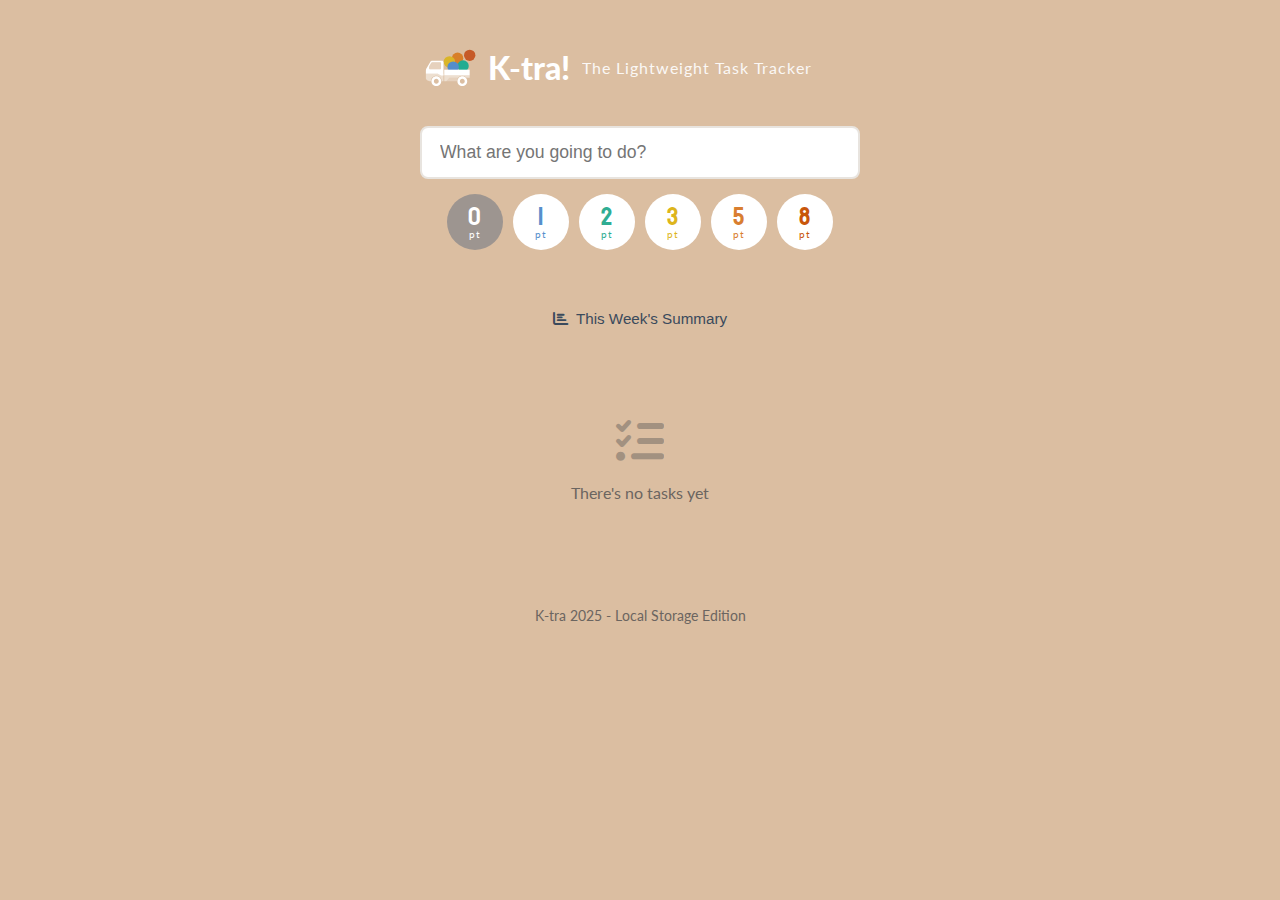
<file: index.html>
<!DOCTYPE html>
<html lang="ja">
<head>
    <meta charset="UTF-8">
    <meta name="viewport" content="width=device-width, initial-scale=1.0">
    <title>K-tra - The Lightweight Task Tracker</title>

    <!-- キャッシュ制御 -->
    <meta http-equiv="Cache-Control" content="no-cache, no-store, must-revalidate">
    <meta http-equiv="Pragma" content="no-cache">
    <meta http-equiv="Expires" content="0">
    <!-- SEO & Social -->
    <meta name="description" content="楽しいストーリーポイント管理でタスクをゲーム化">
    <meta property="og:title" content="Ktra - タスク管理アプリ">
    <meta property="og:description" content="楽しいストーリーポイント管理でタスクをゲーム化">
    <meta property="og:type" content="website">

    <!-- Google Fonts - Lato & Staatliches -->
    <link rel="preconnect" href="https://fonts.googleapis.com">
    <link rel="preconnect" href="https://fonts.gstatic.com" crossorigin>
    <link href="https://fonts.googleapis.com/css2?family=Lato:wght@300;400;700;900&family=Staatliches&display=swap" rel="stylesheet">

    <link rel="stylesheet" href="styles.css?v=2025.09.15.1218">
    <link rel="stylesheet" href="https://cdnjs.cloudflare.com/ajax/libs/font-awesome/6.5.1/css/all.min.css">
</head>
<body>
    <div class="container">
        <header>
            <div class="header-content">
                <img src="images/ktra.svg" alt="Ktra Logo" class="logo">
                <h1>K-tra!</h1>
                <p class="tagline">The Lightweight Task Tracker</p>
            </div>
        </header>

        <main>
            <!-- 新規タスク追加フォーム -->
            <section class="new-task-section">
                <form id="new-task-form" class="task-form">
                    <div class="form-group">
                        <input type="text" 
                               id="task-title" 
                               class="task-input" 
                               placeholder="What are you going to do?" 
                               required>
                    </div>
                    
                    <div class="point-selector">
                        <label class="point-label">
                            <input type="radio" name="points" value="0" checked>
                            <span class="point-badge pt-0">
                                <span class="point-number">0</span>
                                <span class="point-unit">pt</span>
                            </span>
                        </label>
                        <label class="point-label">
                            <input type="radio" name="points" value="1">
                            <span class="point-badge pt-1">
                                <span class="point-number">1</span>
                                <span class="point-unit">pt</span>
                            </span>
                        </label>
                        <label class="point-label">
                            <input type="radio" name="points" value="2">
                            <span class="point-badge pt-2">
                                <span class="point-number">2</span>
                                <span class="point-unit">pt</span>
                            </span>
                        </label>
                        <label class="point-label">
                            <input type="radio" name="points" value="3">
                            <span class="point-badge pt-3">
                                <span class="point-number">3</span>
                                <span class="point-unit">pt</span>
                            </span>
                        </label>
                        <label class="point-label">
                            <input type="radio" name="points" value="5">
                            <span class="point-badge pt-5">
                                <span class="point-number">5</span>
                                <span class="point-unit">pt</span>
                            </span>
                        </label>
                        <label class="point-label">
                            <input type="radio" name="points" value="8">
                            <span class="point-badge pt-8">
                                <span class="point-number">8</span>
                                <span class="point-unit">pt</span>
                            </span>
                        </label>
                    </div>
                </form>
            </section>

            <!-- 週間サマリー -->
            <section class="week-summary">
                <button id="week-summary-btn" class="btn-link">
                    <i class="fas fa-chart-bar"></i>
                    This Week's Summary
                </button>
                <div id="week-summary-content" class="summary-content hidden">
                    <!-- サマリーコンテンツはJSで動的に生成 -->
                </div>
            </section>

            <!-- タスクリスト -->
            <section class="tasks-section">
                <div id="tasks-list" class="tasks-list">
                    <!-- タスクはJSで動的に生成 -->
                </div>
                
                <div id="empty-state" class="empty-state hidden">
                    <i class="fas fa-tasks"></i>
                    <p>There's no tasks yet</p>
                </div>
            </section>
        </main>

        <footer>
            <p>K-tra 2025 - Local Storage Edition</p>
        </footer>
    </div>

    <!-- タスク編集モーダル -->
    <div id="edit-modal" class="modal hidden">
        <div class="modal-content">
            <form id="edit-task-form" class="task-form">
                <input type="hidden" id="edit-task-id">
                
                <div class="form-group">
                    <input type="text" 
                           id="edit-task-title" 
                           class="task-input" 
                           required>
                </div>
                
                <div class="point-selector">
                    <label class="point-label">
                        <input type="radio" name="edit-points" value="0">
                        <span class="point-badge pt-0">
                            <span class="point-number">0</span>
                            <span class="point-unit">pt</span>
                        </span>
                    </label>
                    <label class="point-label">
                        <input type="radio" name="edit-points" value="1">
                        <span class="point-badge pt-1">
                            <span class="point-number">1</span>
                            <span class="point-unit">pt</span>
                        </span>
                    </label>
                    <label class="point-label">
                        <input type="radio" name="edit-points" value="2">
                        <span class="point-badge pt-2">
                            <span class="point-number">2</span>
                            <span class="point-unit">pt</span>
                        </span>
                    </label>
                    <label class="point-label">
                        <input type="radio" name="edit-points" value="3">
                        <span class="point-badge pt-3">
                            <span class="point-number">3</span>
                            <span class="point-unit">pt</span>
                        </span>
                    </label>
                    <label class="point-label">
                        <input type="radio" name="edit-points" value="5">
                        <span class="point-badge pt-5">
                            <span class="point-number">5</span>
                            <span class="point-unit">pt</span>
                        </span>
                    </label>
                    <label class="point-label">
                        <input type="radio" name="edit-points" value="8">
                        <span class="point-badge pt-8">
                            <span class="point-number">8</span>
                            <span class="point-unit">pt</span>
                        </span>
                    </label>
                </div>

                <!-- ステータス変更ボタン -->
                <div class="status-actions">
                    <label class="status-label">Status:</label>
                    <div class="status-buttons">
                        <button type="button" id="status-unstarted" class="btn-status" onclick="setTaskStatus('unstarted')">
                            <i class="fas fa-circle-notch"></i>
                            Not Started
                        </button>
                        <button type="button" id="status-doing" class="btn-status" onclick="setTaskStatus('doing')">
                            <i class="fas fa-play"></i>
                            Doing
                        </button>
                        <button type="button" id="status-done" class="btn-status" onclick="setTaskStatus('done')">
                            <i class="fas fa-check"></i>
                            Done
                        </button>
                    </div>
                </div>

                <div class="modal-actions">
                    <button type="submit" class="btn btn-primary">
                        <i class="fas fa-save"></i>
                        Save
                    </button>
                    <button type="button" class="btn btn-danger" onclick="deleteTask()">
                        <i class="fas fa-trash"></i>
                        Delete
                    </button>
                    <button type="button" class="btn btn-secondary" onclick="closeEditModal()">
                        Cancel
                    </button>
                </div>
            </form>
        </div>
    </div>

    <script src="app.js?v=2025.09.15.1218"></script>
</body>
</html>
</file>
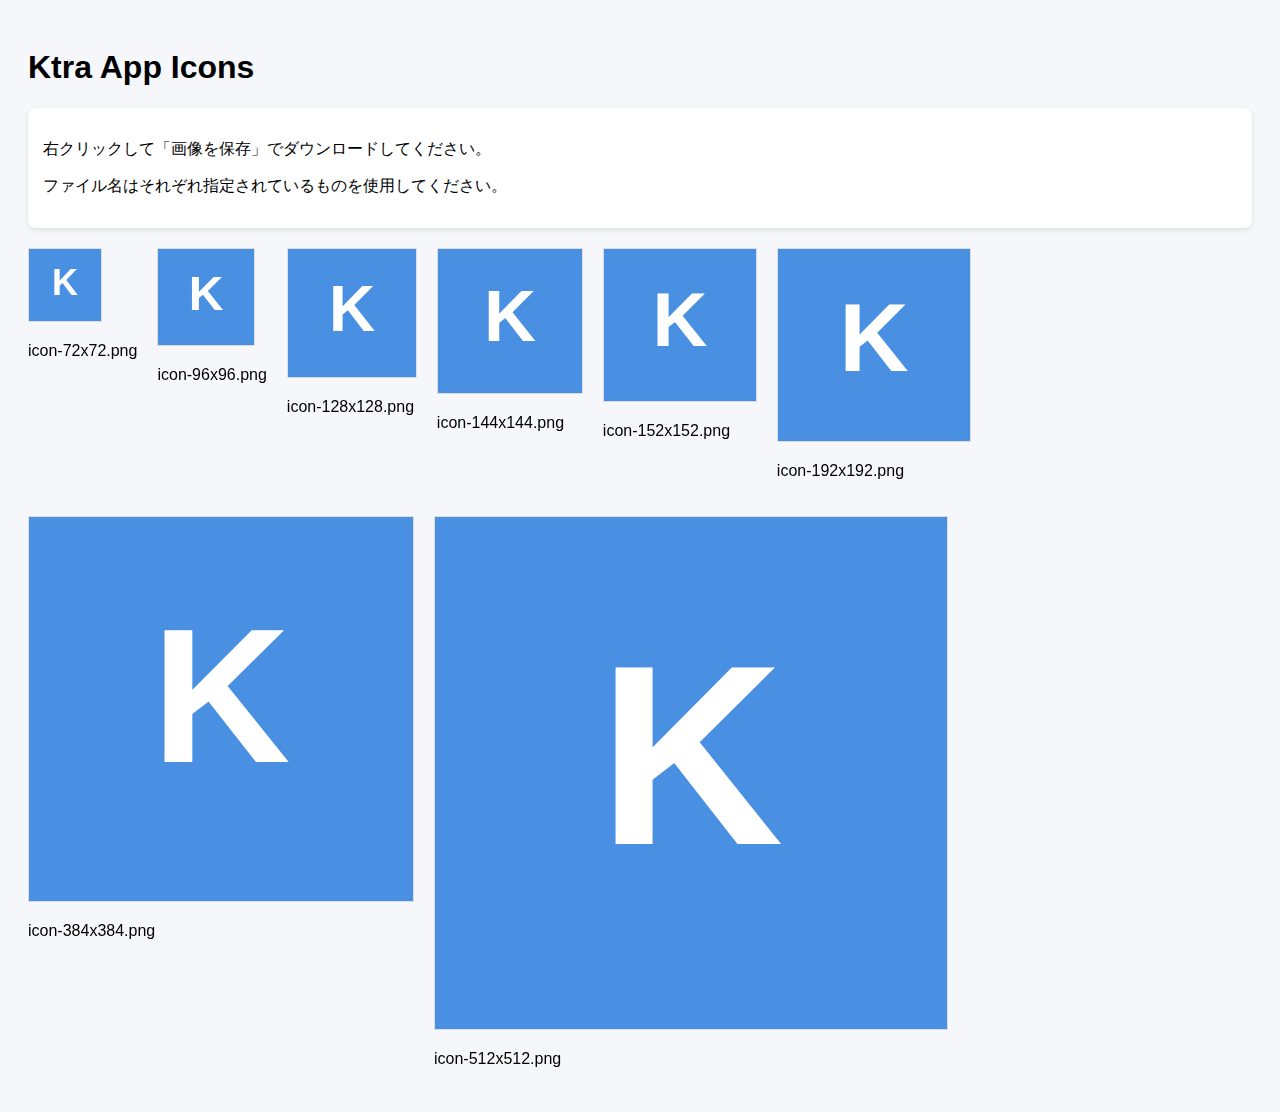
<file: icons/generate-icons.html>
<!DOCTYPE html>
<html lang="ja">
<head>
    <meta charset="UTF-8">
    <title>Ktra Icon Generator</title>
    <style>
        body {
            font-family: -apple-system, BlinkMacSystemFont, "Segoe UI", Roboto, sans-serif;
            background: #f5f7fa;
            padding: 20px;
        }
        .icon-container {
            display: flex;
            flex-wrap: wrap;
            gap: 20px;
        }
        canvas {
            border: 1px solid #ddd;
            background: white;
        }
        .download-info {
            margin: 20px 0;
            padding: 15px;
            background: #fff;
            border-radius: 8px;
            box-shadow: 0 2px 5px rgba(0,0,0,0.1);
        }
    </style>
</head>
<body>
    <h1>Ktra App Icons</h1>
    <div class="download-info">
        <p>右クリックして「画像を保存」でダウンロードしてください。</p>
        <p>ファイル名はそれぞれ指定されているものを使用してください。</p>
    </div>
    <div class="icon-container" id="icons"></div>

    <script>
        const sizes = [72, 96, 128, 144, 152, 192, 384, 512];
        const container = document.getElementById('icons');

        sizes.forEach(size => {
            const wrapper = document.createElement('div');
            const canvas = document.createElement('canvas');
            const ctx = canvas.getContext('2d');
            
            canvas.width = size;
            canvas.height = size;
            
            // 背景
            ctx.fillStyle = '#4a90e2';
            ctx.fillRect(0, 0, size, size);
            
            // 中央に白い「K」を描画
            ctx.fillStyle = '#ffffff';
            ctx.font = `bold ${size * 0.5}px -apple-system, BlinkMacSystemFont, "Segoe UI", Roboto, sans-serif`;
            ctx.textAlign = 'center';
            ctx.textBaseline = 'middle';
            ctx.fillText('K', size / 2, size / 2);
            
            // ラベル
            const label = document.createElement('p');
            label.textContent = `icon-${size}x${size}.png`;
            
            wrapper.appendChild(canvas);
            wrapper.appendChild(label);
            container.appendChild(wrapper);
            
            // 自動ダウンロード用のデータURL生成（デバッグ用）
            canvas.toBlob(blob => {
                const url = URL.createObjectURL(blob);
                const a = document.createElement('a');
                a.href = url;
                a.download = `icon-${size}x${size}.png`;
                // 手動でダウンロードする場合はコメントを外す
                // a.click();
            });
        });
    </script>
</body>
</html>
</file>
<file: styles.css>
:root {
    --color-base: #dbbea1;
    --color-base-light: #e6d0ba; /* 少し明るくしたベースカラー */
    --color-background: #f7f5f2;
    --color-white: #ffffff;
    --color-text: #333333;
    --color-text-light: #6b6560;
    --color-border: #e8e4df;

    /* ポイント別カラー */
    --color-pt0: #9d9590;
    --color-pt1: #578fcc;
    --color-pt2: #30ad93;
    --color-pt3: #ddb51c;
    --color-pt5: #d97e30;
    --color-pt8: #c8560b;
    
    --max-width: 480px;
    --border-radius: 8px;
    --transition: all 0.3s ease;
}

* {
    margin: 0;
    padding: 0;
    box-sizing: border-box;
}

body {
    font-family: "Lato", -apple-system, BlinkMacSystemFont, "Segoe UI", Roboto, "Helvetica Neue", Arial, sans-serif;
    background-color: var(--color-base);
    color: var(--color-text);
    line-height: 1.6;
    min-height: 100vh;
}

.container {
    max-width: var(--max-width);
    margin: 0 auto;
    padding: 20px;
}

/* ヘッダー */
header {
    margin-bottom: 0;
    padding: 20px 0;
}

.header-content {
    display: flex;
    align-items: center;
    justify-content: flex-start;
    gap: 12px;
}

.logo {
    width: 56px;
    height: 56px;
}

header h1 {
    color: var(--color-white);
    font-size: 2rem;
    font-weight: 900;
    margin: 0;
}

.tagline {
    color: var(--color-white);
    font-size: 1rem;
    margin: 0;
    opacity: 0.9;
    letter-spacing: 1px;
}

/* フォーム */
.task-form {
    background: transparent;
    padding: 10px 0;
    margin-bottom: 20px;
}

.form-group {
    margin-bottom: 15px;
}

.task-input {
    width: 100%;
    padding: 14px 18px;
    border: 2px solid var(--color-border);
    border-radius: var(--border-radius);
    font-size: 1.1rem;
    transition: var(--transition);
    background: var(--color-white);
}

.task-input:focus {
    outline: none;
    border-color: var(--color-base);
}

/* ポイントセレクター */
.point-selector {
    display: flex;
    gap: 10px;
    margin-bottom: 20px;
    flex-wrap: wrap;
    justify-content: center;
}

.point-label {
    position: relative;
}

.point-label input[type="radio"] {
    position: absolute;
    opacity: 0;
}

.point-badge {
    display: inline-flex;
    flex-direction: column;
    align-items: center;
    justify-content: center;
    width: 56px;
    height: 56px;
    border-radius: 50%;
    background: var(--color-white);
    cursor: pointer;
    transition: var(--transition);
    line-height: 1;
}

.point-badge .point-number {
    font-family: "Staatliches", sans-serif;
    font-size: 1.6rem;
    font-weight: 400;
    letter-spacing: 0.05em;
    display: block;
}

/* ポイントバッジの色 */
.point-badge.pt-0 .point-number,
.point-badge.pt-0 .point-unit {
    color: var(--color-pt0);
}

.point-badge.pt-1 .point-number,
.point-badge.pt-1 .point-unit {
    color: var(--color-pt1);
}

.point-badge.pt-2 .point-number,
.point-badge.pt-2 .point-unit {
    color: var(--color-pt2);
}

.point-badge.pt-3 .point-number,
.point-badge.pt-3 .point-unit {
    color: var(--color-pt3);
}

.point-badge.pt-5 .point-number,
.point-badge.pt-5 .point-unit {
    color: var(--color-pt5);
}

.point-badge.pt-8 .point-number,
.point-badge.pt-8 .point-unit {
    color: var(--color-pt8);
}

.point-badge .point-unit {
    font-family: "Lato", sans-serif;
    font-size: 0.65rem;
    font-weight: 400;
    letter-spacing: 0.1em;
    display: block;
    margin-top: -2px;
}

.point-label input[type="radio"]:checked + .point-badge {
    border: none;
}

.point-label input[type="radio"]:checked + .point-badge .point-number,
.point-label input[type="radio"]:checked + .point-badge .point-unit {
    color: var(--color-white);
}

.point-label input[type="radio"]:checked + .pt-0 { background-color: var(--color-pt0); }
.point-label input[type="radio"]:checked + .pt-1 { background-color: var(--color-pt1); }
.point-label input[type="radio"]:checked + .pt-2 { background-color: var(--color-pt2); }
.point-label input[type="radio"]:checked + .pt-3 { background-color: var(--color-pt3); }
.point-label input[type="radio"]:checked + .pt-5 { background-color: var(--color-pt5); }
.point-label input[type="radio"]:checked + .pt-8 { background-color: var(--color-pt8); }

/* ボタン */
.btn {
    padding: 12px 24px;
    border: none;
    border-radius: var(--border-radius);
    font-size: 1rem;
    font-weight: 700;
    cursor: pointer;
    transition: var(--transition);
    display: inline-flex;
    align-items: center;
    gap: 8px;
}

.btn-primary {
    background-color: #3a4a5c;
    color: var(--color-white);
    width: 100%;
    justify-content: center;
}

.btn-primary:hover {
    background-color: #3a4a5c;
    opacity: 0.9;
    transform: translateY(-2px);
}

.btn-secondary {
    background-color: var(--color-border);
    color: var(--color-text);
}

.btn-danger {
    background-color: #e74c3c;
    color: var(--color-white);
}

.btn-link {
    background: none;
    border: none;
    color: #3a4a5c;
    cursor: pointer;
    padding: 10px;
    font-size: 0.95rem;
    display: inline-flex;
    align-items: center;
    gap: 8px;
    transition: var(--transition);
}

.btn-link:hover {
    color: #3a4a5c;
    opacity: 0.8;
}

/* 週間サマリー */
.week-summary {
    text-align: center;
    margin-bottom: 20px;
}

.summary-content {
    background: var(--color-white);
    border-radius: var(--border-radius);
    padding: 20px;
    margin-top: 15px;
    box-shadow: 0 2px 10px rgba(0,0,0,0.05);
}

/* タスクリスト */
.tasks-list {
    display: flex;
    flex-direction: column;
    gap: 10px;
}

/* 完了タスクと未完了タスクの視覚的分離 */
.task-item.done:first-of-type {
    margin-top: 20px;
    position: relative;
}

.task-item.done:first-of-type::before {
    content: "";
    position: absolute;
    top: -15px;
    left: 0;
    right: 0;
    height: 1px;
    background: var(--color-border);
}

.task-item {
    background: var(--color-white);
    border-radius: var(--border-radius);
    padding: 10px;
    box-shadow: 0 2px 5px rgba(0,0,0,0.05);
    transition: var(--transition);
    cursor: pointer;
}

.task-item:hover {
    transform: translateX(5px);
    box-shadow: 0 4px 12px rgba(0,0,0,0.1);
}

.task-item.done {
    opacity: 0.6;
}

.task-item.done .task-title {
    text-decoration: line-through;
    color: var(--color-text-light);
}

.task-status-btn {
    width: 40px;
    height: 40px;
    border-radius: 50%;
    border: 2px solid var(--color-border);
    background: var(--color-white);
    cursor: pointer;
    transition: var(--transition);
    display: flex;
    align-items: center;
    justify-content: center;
    flex-shrink: 0;
}

.task-status-btn:hover {
    transform: scale(1.1);
}

.task-item.unstarted.pt-0 .task-status-btn {
    border-color: var(--color-pt0);
}

.task-item.unstarted.pt-0 .task-status-btn i {
    color: var(--color-pt0);
}

.task-item.unstarted.pt-1 .task-status-btn {
    border-color: var(--color-pt1);
}

.task-item.unstarted.pt-1 .task-status-btn i {
    color: var(--color-pt1);
}

.task-item.unstarted.pt-2 .task-status-btn {
    border-color: var(--color-pt2);
}

.task-item.unstarted.pt-2 .task-status-btn i {
    color: var(--color-pt2);
}

.task-item.unstarted.pt-3 .task-status-btn {
    border-color: var(--color-pt3);
}

.task-item.unstarted.pt-3 .task-status-btn i {
    color: var(--color-pt3);
}

.task-item.unstarted.pt-5 .task-status-btn {
    border-color: var(--color-pt5);
}

.task-item.unstarted.pt-5 .task-status-btn i {
    color: var(--color-pt5);
}

.task-item.unstarted.pt-8 .task-status-btn {
    border-color: var(--color-pt8);
}

.task-item.unstarted.pt-8 .task-status-btn i {
    color: var(--color-pt8);
}

/* Doingステータス - ポイント別背景色 */
.task-item.doing.pt-0 {
    background: var(--color-pt0);
}

.task-item.doing.pt-1 {
    background: var(--color-pt1);
}

.task-item.doing.pt-2 {
    background: var(--color-pt2);
}

.task-item.doing.pt-3 {
    background: var(--color-pt3);
}

.task-item.doing.pt-5 {
    background: var(--color-pt5);
}

.task-item.doing.pt-8 {
    background: var(--color-pt8);
}

.task-item.doing .task-title {
    color: var(--color-white);
}

.task-item.doing .task-point {
    background: transparent;
}

.task-item.doing .task-point,
.task-item.doing .point-number,
.task-item.doing .point-unit {
    color: var(--color-white);
}


.task-item.doing .task-status-btn {
    background: var(--color-white);
    position: relative;
}

.task-item.doing.pt-0 .task-status-btn {
    border-color: var(--color-pt0);
}

.task-item.doing.pt-0 .task-status-btn i {
    color: var(--color-pt0);
}

.task-item.doing.pt-1 .task-status-btn {
    border-color: var(--color-pt1);
}

.task-item.doing.pt-1 .task-status-btn i {
    color: var(--color-pt1);
}

.task-item.doing.pt-2 .task-status-btn {
    border-color: var(--color-pt2);
}

.task-item.doing.pt-2 .task-status-btn i {
    color: var(--color-pt2);
}

.task-item.doing.pt-3 .task-status-btn {
    border-color: var(--color-pt3);
}

.task-item.doing.pt-3 .task-status-btn i {
    color: var(--color-pt3);
}

.task-item.doing.pt-5 .task-status-btn {
    border-color: var(--color-pt5);
}

.task-item.doing.pt-5 .task-status-btn i {
    color: var(--color-pt5);
}

.task-item.doing.pt-8 .task-status-btn {
    border-color: var(--color-pt8);
}

.task-item.doing.pt-8 .task-status-btn i {
    color: var(--color-pt8);
}

/* Doingボタンホバー時の効果（デスクトップのみ） */
@media (hover: hover) {
    .task-item.doing .task-status-btn:hover {
        transform: scale(1.1);
        opacity: 0.9;
    }
}

/* Doneステータス - ポイント別背景色 */
.task-item.done .task-point {
    background: transparent;
}

.task-item.done.pt-0 .task-point,
.task-item.done.pt-0 .point-number,
.task-item.done.pt-0 .point-unit {
    color: var(--color-pt0);
}

.task-item.done.pt-1 .task-point,
.task-item.done.pt-1 .point-number,
.task-item.done.pt-1 .point-unit {
    color: var(--color-pt1);
}

.task-item.done.pt-2 .task-point,
.task-item.done.pt-2 .point-number,
.task-item.done.pt-2 .point-unit {
    color: var(--color-pt2);
}

.task-item.done.pt-3 .task-point,
.task-item.done.pt-3 .point-number,
.task-item.done.pt-3 .point-unit {
    color: var(--color-pt3);
}

.task-item.done.pt-5 .task-point,
.task-item.done.pt-5 .point-number,
.task-item.done.pt-5 .point-unit {
    color: var(--color-pt5);
}

.task-item.done.pt-8 .task-point,
.task-item.done.pt-8 .point-number,
.task-item.done.pt-8 .point-unit {
    color: var(--color-pt8);
}

.task-item.done.pt-0 .task-status-btn {
    background: var(--color-pt0);
    border-color: var(--color-pt0);
}

.task-item.done.pt-1 .task-status-btn {
    background: var(--color-pt1);
    border-color: var(--color-pt1);
}

.task-item.done.pt-2 .task-status-btn {
    background: var(--color-pt2);
    border-color: var(--color-pt2);
}

.task-item.done.pt-3 .task-status-btn {
    background: var(--color-pt3);
    border-color: var(--color-pt3);
}

.task-item.done.pt-5 .task-status-btn {
    background: var(--color-pt5);
    border-color: var(--color-pt5);
}

.task-item.done.pt-8 .task-status-btn {
    background: var(--color-pt8);
    border-color: var(--color-pt8);
}

.task-item.done .task-status-btn i {
    color: var(--color-white);
}

.task-content {
    flex: 1;
    display: flex;
    align-items: center;
    gap: 10px;
}

.task-title {
    flex: 1;
    font-size: 1rem;
    margin-right: 10px;
}

.task-point {
    display: inline-flex;
    flex-direction: column;
    align-items: center;
    justify-content: center;
    width: 48px;
    height: 48px;
    border-radius: 50%;
    color: var(--color-white);
    margin-right: 10px;
    line-height: 1;
    flex-shrink: 0;
}

.task-point .point-number {
    font-family: "Staatliches", sans-serif;
    font-size: 2rem;
    font-weight: 400;
    letter-spacing: 0.05em;
    display: block;
}

.task-point .point-unit {
    font-family: "Lato", sans-serif;
    font-size: 0.55rem;
    font-weight: 400;
    letter-spacing: 0.1em;
    display: block;
    margin-top: -3px;
}

.task-item.unstarted .task-point {
    background: transparent;
}

.task-item.unstarted.pt-0 .task-point,
.task-item.unstarted.pt-0 .point-number,
.task-item.unstarted.pt-0 .point-unit {
    color: var(--color-pt0);
}

.task-item.unstarted.pt-1 .task-point,
.task-item.unstarted.pt-1 .point-number,
.task-item.unstarted.pt-1 .point-unit {
    color: var(--color-pt1);
}

.task-item.unstarted.pt-2 .task-point,
.task-item.unstarted.pt-2 .point-number,
.task-item.unstarted.pt-2 .point-unit {
    color: var(--color-pt2);
}

.task-item.unstarted.pt-3 .task-point,
.task-item.unstarted.pt-3 .point-number,
.task-item.unstarted.pt-3 .point-unit {
    color: var(--color-pt3);
}

.task-item.unstarted.pt-5 .task-point,
.task-item.unstarted.pt-5 .point-number,
.task-item.unstarted.pt-5 .point-unit {
    color: var(--color-pt5);
}

.task-item.unstarted.pt-8 .task-point,
.task-item.unstarted.pt-8 .point-number,
.task-item.unstarted.pt-8 .point-unit {
    color: var(--color-pt8);
}


/* 空の状態 */
.empty-state {
    text-align: center;
    padding: 60px 20px;
    color: var(--color-text-light);
}

.empty-state i {
    font-size: 3rem;
    margin-bottom: 15px;
    opacity: 0.5;
}

/* モーダル */
.modal {
    position: fixed;
    top: 0;
    left: 0;
    right: 0;
    bottom: 0;
    background: rgba(219, 190, 161, 0.9); /* var(--color-base) with opacity */
    display: flex;
    align-items: center;
    justify-content: center;
    z-index: 1000;
    padding: 20px;
}

.modal-content {
    background: var(--color-base-light);
    border-radius: var(--border-radius);
    max-width: var(--max-width);
    width: 100%;
    max-height: 90vh;
    overflow-y: auto;
}


/* モーダル内のフォーム */
#edit-task-form {
    padding: 20px;
}

/* ステータス変更ボタン */
.status-actions {
    margin: 20px 0;
    padding: 15px;
    background: var(--color-base);
    border-radius: var(--border-radius);
}

.status-label {
    display: block;
    font-size: 0.9rem;
    color: var(--color-text-light);
    margin-bottom: 10px;
    font-weight: 700;
}

.status-buttons {
    display: flex;
    gap: 10px;
    flex-wrap: wrap;
}

.btn-status {
    flex: 1;
    padding: 10px 15px;
    border: 2px solid var(--color-border);
    background: var(--color-white);
    border-radius: var(--border-radius);
    cursor: pointer;
    transition: var(--transition);
    display: flex;
    align-items: center;
    justify-content: center;
    gap: 6px;
    font-size: 0.9rem;
    color: var(--color-text);
    min-width: 100px;
}

.btn-status:hover {
    transform: translateY(-2px);
    box-shadow: 0 4px 8px rgba(0,0,0,0.1);
}

.btn-status.active {
    background: #3a4a5c;
    color: var(--color-white);
    border-color: #3a4a5c;
}

.btn-status.active-done {
    background: #3a4a5c;
    color: var(--color-white);
    border-color: #3a4a5c;
}

.modal-actions {
    display: flex;
    gap: 10px;
    flex-wrap: wrap;
}

.modal-actions .btn {
    flex: 1;
    min-width: 100px;
}

/* フッター */
footer {
    text-align: center;
    padding: 40px 20px 20px;
    color: var(--color-text-light);
    font-size: 0.85rem;
}

/* ユーティリティクラス */
.hidden {
    display: none !important;
}

/* レスポンシブデザイン */
@media (max-width: 480px) {
    .container {
        padding: 15px;
    }

    .header-content {
        flex-wrap: wrap;
    }

    .logo {
        width: 48px;
        height: 48px;
    }

    header h1 {
        font-size: 1.5rem;
    }

    .tagline {
        font-size: 0.9rem;
    }

    .point-selector {
        gap: 8px;
    }

    /* モバイルでもPC版と同じサイズを維持 */

    .task-point {
        width: 42px;
        height: 42px;
    }

    .task-point .point-number {
        font-size: 2rem;
    }

    .task-point .point-unit {
        font-size: 0.55rem;
    }

    .modal-actions {
        flex-direction: column;
    }

    .modal-actions .btn {
        width: 100%;
    }
}

/* アニメーション */
@keyframes slideIn {
    from {
        opacity: 0;
        transform: translateY(-10px);
    }
    to {
        opacity: 1;
        transform: translateY(0);
    }
}

.task-item {
    animation: slideIn 0.3s ease;
    position: relative;
    display: flex;
    align-items: center;
    gap: 15px;
    cursor: grab;
    user-select: none;
    -webkit-user-select: none;
    -webkit-touch-callout: none;
}

.task-item:active {
    cursor: grabbing;
}

/* ドラッグ中のスタイル */
.task-item.dragging {
    opacity: 0.5;
    cursor: grabbing;
}

/* ドロップ対象のスタイル */
.task-item.drag-over {
    border-top: 3px solid var(--color-base);
    padding-top: 12px;
}

/* フルスクリーンステータス変更オーバーレイ */
.status-overlay-fullscreen {
    position: fixed;
    top: 0;
    left: 0;
    right: 0;
    bottom: 0;
    display: flex;
    align-items: center;
    justify-content: center;
    z-index: 9999;
    opacity: 0;
    transform: scale(0.98);
    transition: all 0.25s cubic-bezier(0.4, 0, 0.2, 1);
}

.status-overlay-fullscreen.active {
    opacity: 1;
    transform: scale(1);
}

.status-overlay-fullscreen.pt-0 {
    background: var(--color-pt0);
}

.status-overlay-fullscreen.pt-1 {
    background: var(--color-pt1);
}

.status-overlay-fullscreen.pt-2 {
    background: var(--color-pt2);
}

.status-overlay-fullscreen.pt-3 {
    background: var(--color-pt3);
}

.status-overlay-fullscreen.pt-5 {
    background: var(--color-pt5);
}

.status-overlay-fullscreen.pt-8 {
    background: var(--color-pt8);
}

.status-message-container {
    text-align: center;
    animation: messageSlideUp 0.3s ease-out;
}

.status-message {
    color: var(--color-white);
    font-size: 4rem;
    font-weight: 900;
    letter-spacing: 4px;
    display: inline-block;
    animation: messagePulse 0.4s ease;
}

.status-overlay-fullscreen.fade-out {
    opacity: 0;
    transform: scale(1.05);
}

/* スマホサイズでフォントサイズ調整 */
@media (max-width: 480px) {
    .status-message {
        font-size: 3rem;
        letter-spacing: 3px;
    }
}

@keyframes overlayIn {
    from {
        opacity: 0;
        transform: scale(0.95);
    }
    to {
        opacity: 1;
        transform: scale(1);
    }
}

@keyframes overlayOut {
    from {
        opacity: 1;
    }
    to {
        opacity: 0;
    }
}

@keyframes messageZoom {
    0% {
        transform: scale(0);
    }
    50% {
        transform: scale(1.2);
    }
    100% {
        transform: scale(1);
    }
}

@keyframes messageSlideUp {
    from {
        transform: translateY(30px);
        opacity: 0;
    }
    to {
        transform: translateY(0);
        opacity: 1;
    }
}

@keyframes messagePulse {
    0% {
        transform: scale(0.9);
    }
    40% {
        transform: scale(1.15);
    }
    100% {
        transform: scale(1);
    }
}
</file>
